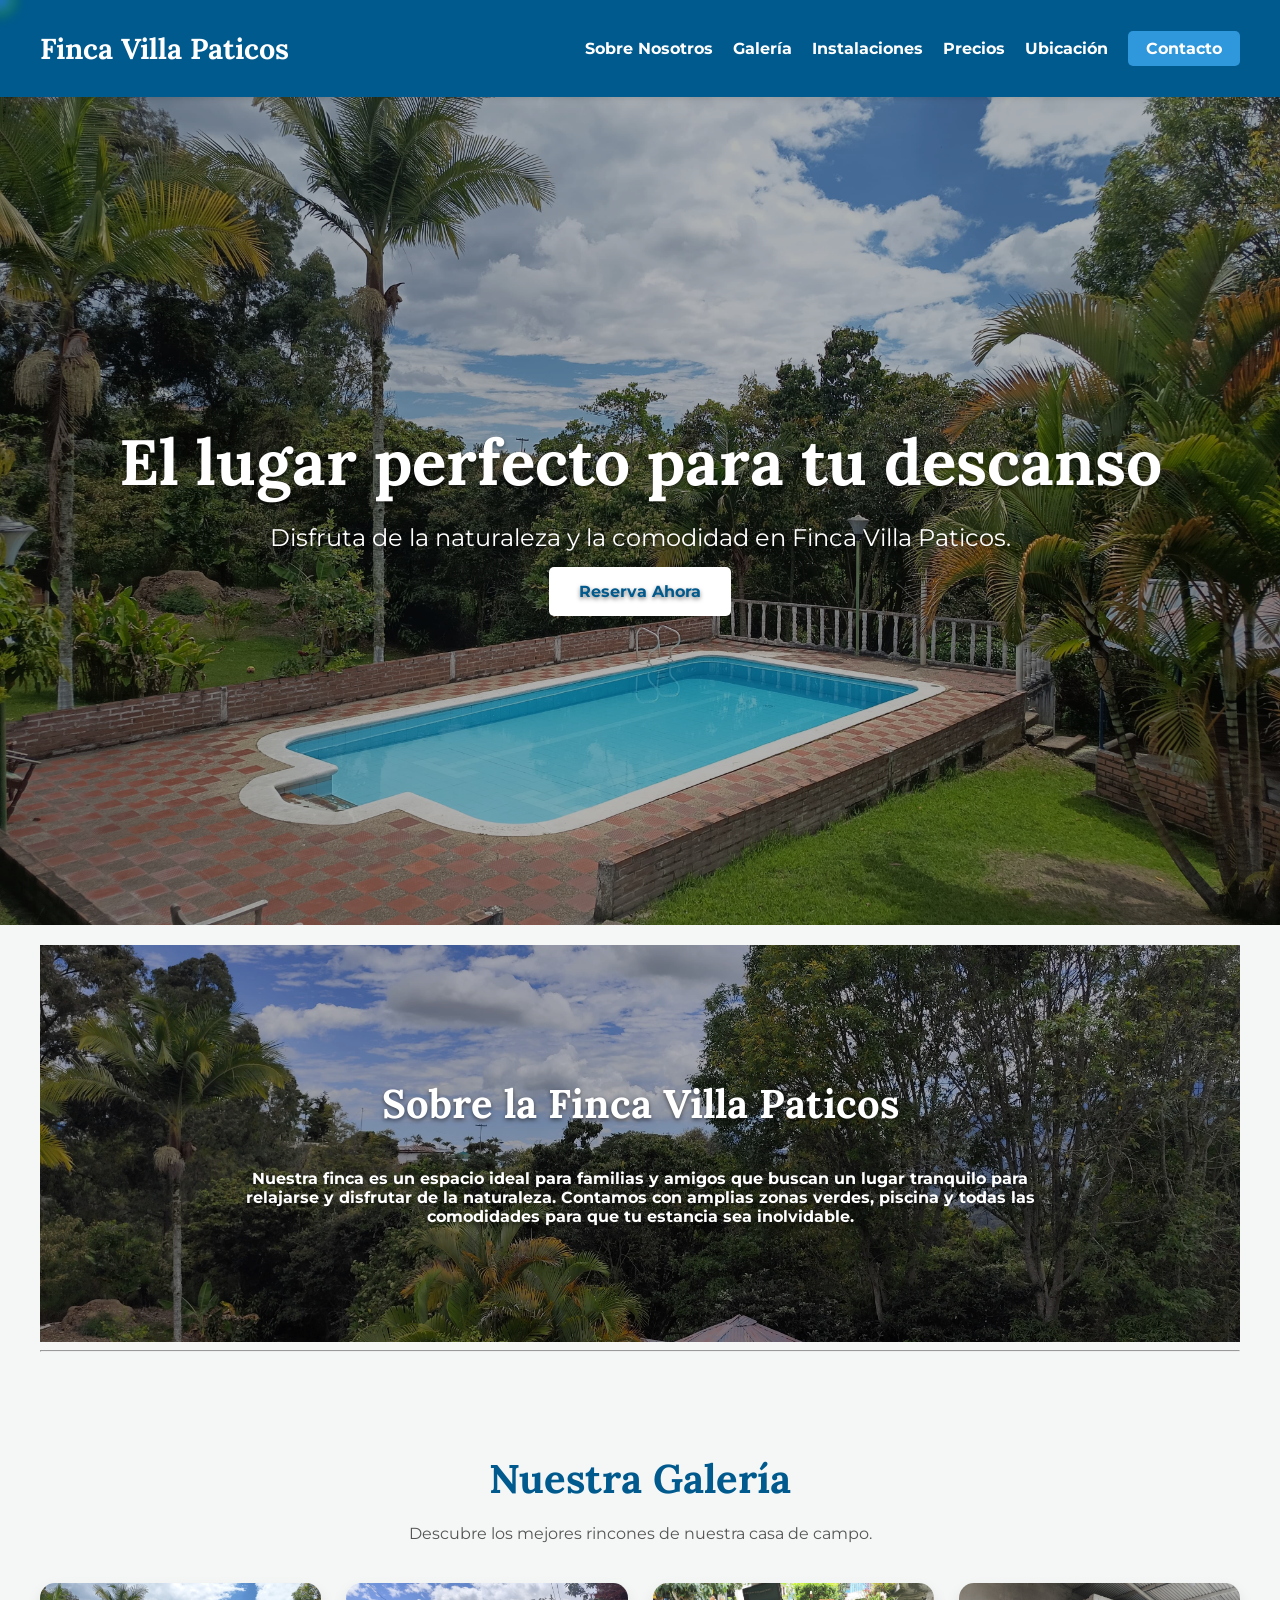
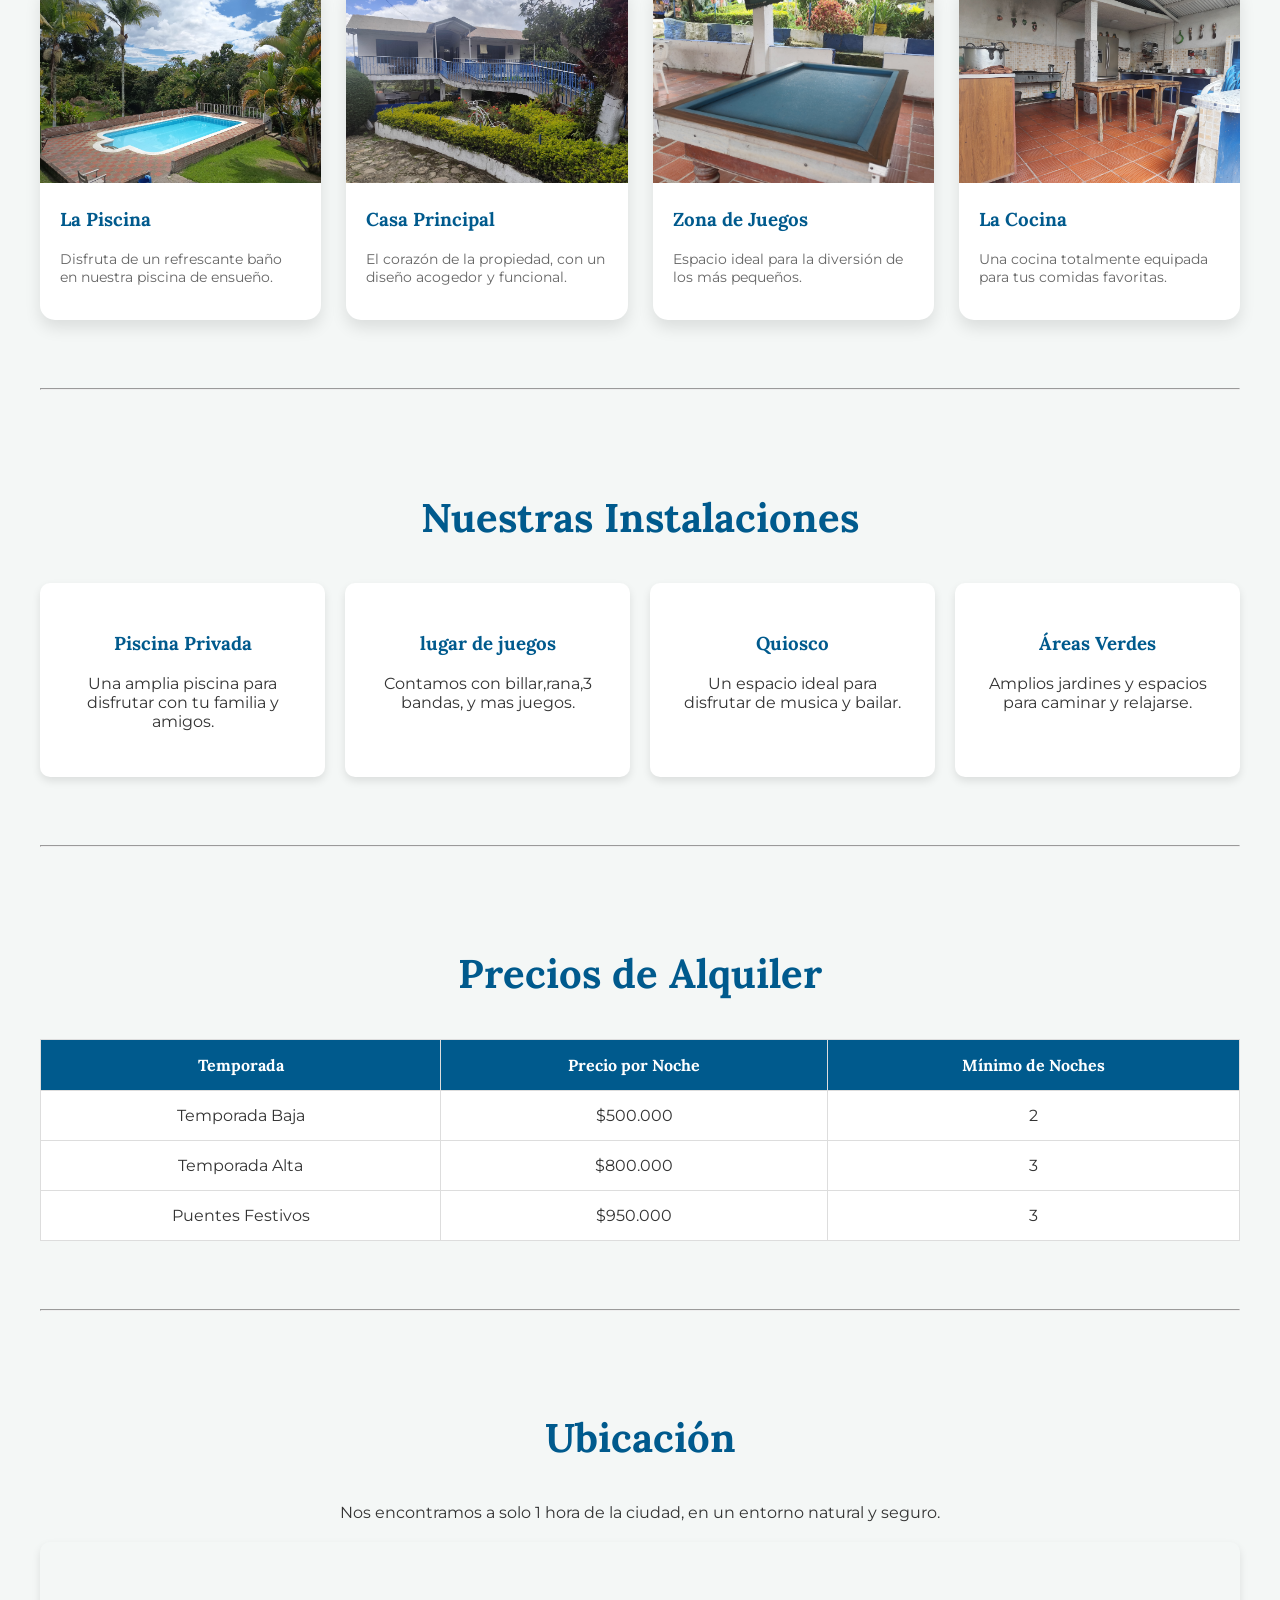
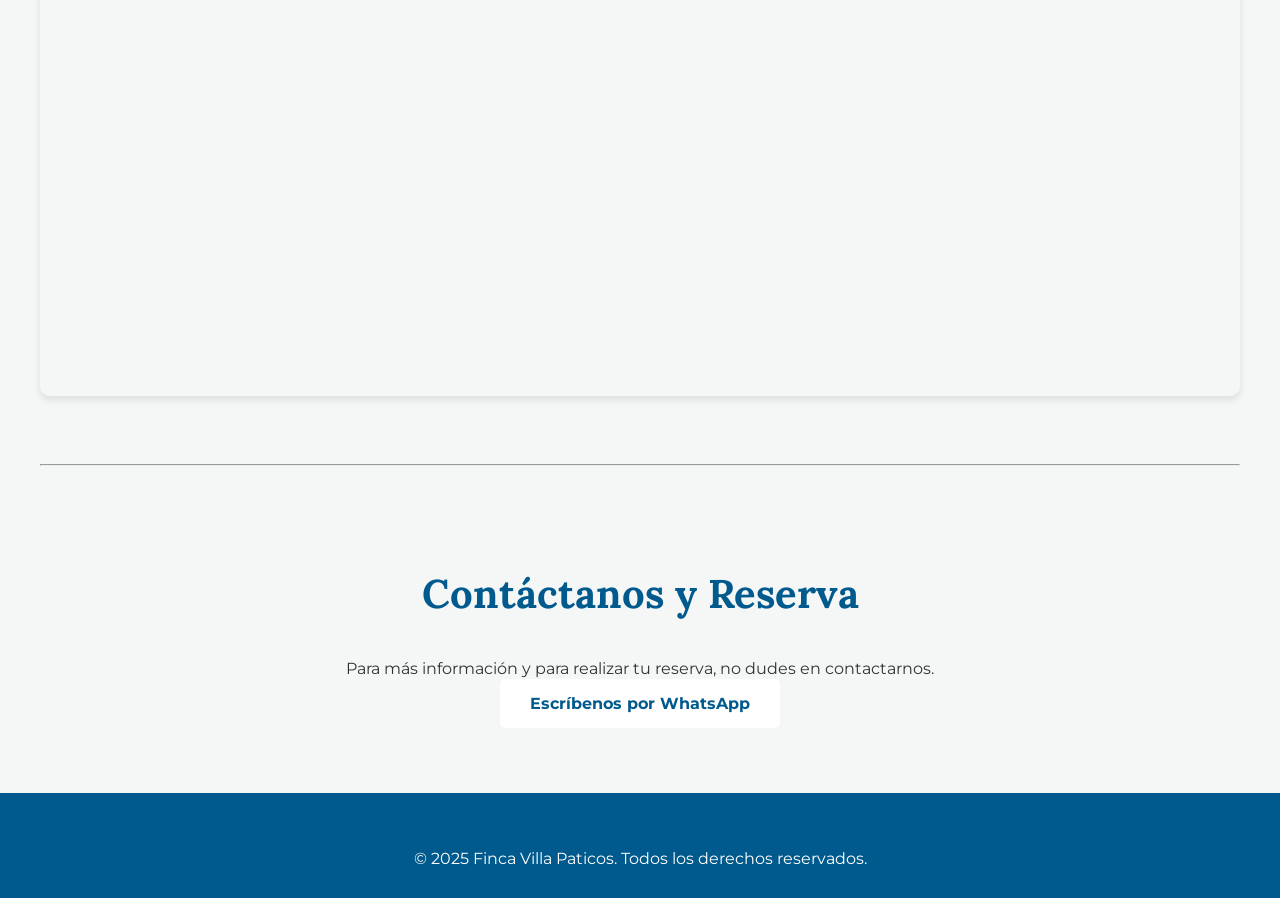
<file: index.html>
<!DOCTYPE html>
<html lang="es">
<head>
    <meta charset="UTF-8">
    <meta name="viewport" content="width=device-width, initial-scale=1.0">
    <title>Finca Villa Paticos</title>
    <link rel="stylesheet" href="style.css">
    <link href="https://fonts.googleapis.com/css2?family=Lora:wght@700&family=Montserrat:wght@400;700&display=swap" rel="stylesheet">
    
    <script src="https://cdnjs.cloudflare.com/ajax/libs/gsap/3.12.5/gsap.min.js" defer></script>
</head>
<body class="p-8">
    <div class="cursor-gradient"></div>
    
     

    <header class="header">
        <div class="container">
            <h1 class="logo">Finca Villa Paticos</h1>
            <nav class="main-nav">
                <ul>
                    <li><a href="#about">Sobre Nosotros</a></li>
                    <li><a href="#gallery">Galería</a></li>
                    <li><a href="#services">Instalaciones</a></li>
                    <li><a href="#pricing">Precios</a></li>
                    <li><a href="#location">Ubicación</a></li>
                    <li><a href="#contact" class="btn-contact">Contacto</a></li>
                </ul>
            </nav>
        </div>
    </header>

    <section class="hero">
        <div class="hero-content">
            <h2>El lugar perfecto para tu descanso</h2>
            <p>Disfruta de la naturaleza y la comodidad en Finca Villa Paticos.</p>
            <a href="#contact" class="btn">Reserva Ahora</a>
        </div>
    </section>

    <main class="container">
     <section id="about" class="section about-section-bg">
    <div class="container-content">
        <h2>Sobre la Finca Villa Paticos</h2>
        <p>Nuestra finca es un espacio ideal para familias y amigos que buscan un lugar tranquilo para relajarse y disfrutar de la naturaleza. Contamos con amplias zonas verdes, piscina y todas las comodidades para que tu estancia sea inolvidable.</p>
    </div>
</section>

        <hr>

        <section id="gallery" class="section">
            <h2>Nuestra Galería</h2>
            <p style="max-width: 600px; margin: -20px auto 40px auto; color: #555;">Descubre los mejores rincones de nuestra casa de campo.</p>
            
            <div class="gallery-grid">
                <div class="gallery-card">
                    <img src="img/foto-piscina.jpg" alt="Foto de la piscina">
                    <div class="card-content">
                        <h3>La Piscina</h3>
                        <p>Disfruta de un refrescante baño en nuestra piscina de ensueño.</p>
                    </div>
                </div>

                <div class="gallery-card">
                    <img src="img/foto-casa-principal.jpg" alt="Foto de la casa principal">
                    <div class="card-content">
                        <h3>Casa Principal</h3>
                        <p>El corazón de la propiedad, con un diseño acogedor y funcional.</p>
                    </div>
                </div>

                <div class="gallery-card">
                    <img src="img/foto-juegos.jpg" alt="Foto de la zona de juegos">
                    <div class="card-content">
                        <h3>Zona de Juegos</h3>
                        <p>Espacio ideal para la diversión de los más pequeños.</p>
                    </div>
                </div>

                <div class="gallery-card">
                    <img src="img/foto-cocina.jpg" alt="Foto de la cocina">
                    <div class="card-content">
                        <h3>La Cocina</h3>
                        <p>Una cocina totalmente equipada para tus comidas favoritas.</p>
                    </div>
                </div>

                </div>
        </section>

        <hr>

        <section id="services" class="section">
            <h2>Nuestras Instalaciones</h2>
            <div class="services-grid">
                <div class="service-item">
                    <h3>Piscina Privada</h3>
                    <p>Una amplia piscina para disfrutar con tu familia y amigos.</p>
                </div>
                <div class="service-item">
                    <h3>lugar de juegos</h3>
                    <p>Contamos con billar,rana,3 bandas, y mas juegos.</p>
                </div>
                <div class="service-item">
                    <h3>Quiosco</h3>
                    <p>Un espacio ideal para disfrutar de musica y bailar.</p>
                </div>
                <div class="service-item">
                    <h3>Áreas Verdes</h3>
                    <p>Amplios jardines y espacios para caminar y relajarse.</p>
                </div>
            </div>
        </section>

        <hr>

        <section id="pricing" class="section">
            <h2>Precios de Alquiler</h2>
            <table class="pricing-table">
                <thead>
                    <tr>
                        <th>Temporada</th>
                        <th>Precio por Noche</th>
                        <th>Mínimo de Noches</th>
                    </tr>
                </thead>
                <tbody>
                    <tr>
                        <td>Temporada Baja</td>
                        <td>$500.000</td>
                        <td>2</td>
                    </tr>
                    <tr>
                        <td>Temporada Alta</td>
                        <td>$800.000</td>
                        <td>3</td>
                    </tr>
                    <tr>
                        <td>Puentes Festivos</td>
                        <td>$950.000</td>
                        <td>3</td>
                    </tr>
                </tbody>
            </table>
        </section>

        <hr>

        <section id="location" class="section">
            <h2>Ubicación</h2>
            <p>Nos encontramos a solo 1 hora de la ciudad, en un entorno natural y seguro.</p>
            <div class="map">
                <iframe src="https://www.google.com/maps/embed?pb=!1m18!1m12!1m3!1d3976.90489953909!2d-74.0678536852382!3d4.611111996652391!2m3!1f0!2f0!3f0!3m2!1i1024!2i768!4f13.1!3m3!1m2!1s0x8e3f99a1a8e3e3e3%3A0x8e3f99a1a8e3e3e3!2sBogot%C3%A1!5e0!3m2!1ses!2sco!4v1620000000000!5m2!1ses!2sco" width="100%" height="450" style="border:0;" allowfullscreen="" loading="lazy"></iframe>
            </div>
        </section>

        <hr>

        <section id="contact" class="section contact-section">
            <h2>Contáctanos y Reserva</h2>
            <p>Para más información y para realizar tu reserva, no dudes en contactarnos.</p>
            <a href="https://wa.link/t4fv7v" class="btn" target="_blank">Escríbenos por WhatsApp</a>
        </section>
    </main>

    <footer class="footer">
        <div class="container">
            <p>© 2025 Finca Villa Paticos. Todos los derechos reservados.</p>
        </div>
    </footer>
     <script src="js/main.js" defer></script>
    
</body>
</html>
</file>
<file: style.css>
body {
    /* FUENTE ACTUALIZADA */
    font-family: 'Montserrat', sans-serif;
    margin: 0;
    background-color: #f4f7f6;
    color: #333;
    cursor: none;
    
}

.container {
    max-width: 1200px;
    margin: 0 auto;
    padding: 20px;
}

/* ---- HEADER MÁS PEQUEÑO ---- */
.header {
    background-color: #005a8d;
    color: #fff;
    padding: 10px 0;
    position: sticky;
    top: 0;
    z-index: 1000;
    box-shadow: 0 2px 5px rgba(0,0,0,0.1);
    transition: all 0.3s ease-in-out; /* <-- AÑADE ESTA LÍNEA */
}

.header .container {
    display: flex;
    justify-content: space-between;
    align-items: center;
}
.header-scrolled {
    padding: 2px 0; /* <--- Reducido (antes era 5px) */
    background-color: rgba(0, 90, 141, 0.95); 
    box-shadow: 0 4px 10px rgba(0,0,0,0.15); 
}

/* Reduce MÁS el tamaño del logo */
.header-scrolled .logo {
    font-size: 1.3em; /* <--- Reducido (antes era 1.5em) */
}

/* Reduce MÁS el tamaño del botón de contacto */
.header-scrolled .btn-contact {
    padding: 4px 14px; /* <--- Reducido (antes era 6px 16px) */
}
.logo {
    /* FUENTE ACTUALIZADA */
    font-family: 'Lora', serif;
    /* Reducimos el tamaño de la fuente del logo */
    font-size: 1.8em;
    margin: 0;
}
/* ---- FIN DE CAMBIOS EN HEADER ---- */

.main-nav ul {
    list-style: none;
    margin: 0;
    padding: 0;
    display: flex;
    align-items: center;
}

.main-nav li {
    margin-left: 20px;
}

.main-nav a {
    color: #fff;
    text-decoration: none;
    font-weight: bold;
    transition: color 0.3s ease;
}

.main-nav a:hover {
    color: #a0d2eb;
}

.btn-contact {
    background-color: #2f97db;
    color: #005a8d;
    padding: 8px 18px; /* Ligeramente más pequeño */
    border-radius: 5px;
    transition: background-color 0.3s ease, color 0.3s ease;
}

.btn-contact:hover {
    background-color: #053f5c;
    color: #005a8d;
}

.hero {
    
    background: url('img/foto-piscina.jpg') no-repeat center center/cover;
    height: 92vh; 
    display: flex;
    align-items: center;
    justify-content: center;
    text-align: center;
    color: #fff;
    position: relative;
}


.hero::before {
    content: '';
    position: absolute;
    top: 0;
    left: 0;
    width: 100%;
    height: 100%;
    background-color: rgba(0, 0, 0, 0.3); 
    z-index: 1;
}


.hero .hero-content {
    position: relative;
    z-index: 2;
    text-shadow: 0 2px 4px rgba(0,0,0,0.5); 
}

/* --- CÓDIGO NUEVO O A MODIFICAR --- */

/* Añade un espacio debajo del título principal */
.hero-content h2 {
    /* FUENTE ACTUALIZADA */
    font-family: 'Lora', serif;
    font-size: 4em;
    margin: 0;
    margin-bottom: 20px; /* <--- AÑADE ESTA LÍNEA */
}

/* Añade un espacio más grande debajo del párrafo (antes del botón) */
.hero-content p {
    font-size: 1.5em;
    margin: 0;
    margin-bottom: 30px; /* <--- AÑADE ESTA LÍNEA */
}

.btn {
    background-color: #fff;
    color: #005a8d;
    padding: 15px 30px;
    text-decoration: none;
    border-radius: 5px;
    font-weight: bold;
    transition: background-color 0.3s ease, color 0.3s ease;
}

.btn:hover {
    background-color: #a0d2eb;
    color: #005a8d;
}

.section {
    padding: 60px 0;
    text-align: center;
}

.section h2 {
    /* FUENTE ACTUALIZADA */
    font-family: 'Lora', serif;
    font-size: 2.5em;
    margin-bottom: 40px;
    color: #005a8d;
}

.gallery {
    display: grid;
    grid-template-columns: repeat(auto-fit, minmax(300px, 1fr));
    gap: 20px;
}

.gallery img {
    width: 100%;
    height: auto;
    border-radius: 10px;
    box-shadow: 0 4px 8px rgba(0,0,0,0.1);
}

.services-grid {
    display: grid;
    grid-template-columns: repeat(auto-fit, minmax(250px, 1fr));
    gap: 20px;
}

.service-item {
    background-color: #fff;
    padding: 30px;
    border-radius: 10px;
    box-shadow: 0 4px 8px rgba(0,0,0,0.1);
}

.service-item h3 {
    /* FUENTE ACTUALIZADA */
    font-family: 'Lora', serif;
    color: #005a8d;
}

.pricing-table {
    width: 100%;
    border-collapse: collapse;
    margin: 0 auto;
}

.pricing-table th, .pricing-table td {
    padding: 15px;
    border: 1px solid #ddd;
}

.pricing-table th {
    background-color: #005a8d;
    color: #fff;
    /* FUENTE ACTUALIZADA */
    font-family: 'Lora', serif;
}

.pricing-table td {
    background-color: #fff;
}

.map {
    margin-top: 20px;
    border-radius: 10px;
    overflow: hidden;
    box-shadow: 0 4px 8px rgba(0,0,0,0.1);
}

.contact-section a {
    margin: 10px;
}

.footer {
    background-color: #005a8d;
    color: #fff;
    text-align: center;
    padding: 20px 0;
}

.about-section-bg {
    background: url('img/foto-arriba.jpg') no-repeat center center/cover;
    position: relative; 
    color: #fff; 
    padding: 100px 0; 
}


.about-section-bg::before {
    content: '';
    position: absolute;
    top: 0;
    left: 0;
    width: 100%;
    height: 100%;
    background-color: rgba(0, 0, 0, 0.3); 
    z-index: 1; 
}


.about-section-bg .container-content {
    position: relative; 
    z-index: 2; 
    max-width: 800px; 
    margin: 0 auto; 
    text-shadow: 0 2px 4px rgba(0,0,0,0.5); 
}


.about-section-bg h2 {
    color: #fff; 
}
.about-section-bg p {
    font-weight: bold;
}
/* --- ESTILOS PARA LA NUEVA GALERÍA DE TARJETAS --- */
.gallery-grid {
    display: grid;
    grid-template-columns: repeat(auto-fit, minmax(280px, 1fr));
    gap: 25px;
    max-width: 1200px;
    margin: 0 auto;
}

.gallery-card {
    background-color: #fff;
    border-radius: 15px;
    box-shadow: 0 8px 16px rgba(0,0,0,0.1);
    overflow: hidden;
    text-align: left;
    transition: transform 0.3s ease, box-shadow 0.3s ease;
}

.gallery-card:hover {
    transform: translateY(-10px);
    box-shadow: 0 12px 24px rgba(0,0,0,0.15);
}

.gallery-card img {
    width: 100%;
    height: 200px;
    object-fit: cover;
}

.gallery-card .card-content {
    padding: 20px;
}

.gallery-card h3 {
    margin-top: 0;
    color: #005a8d;
    font-family: 'Lora', serif;
}

.gallery-card p {
    color: #666;
    font-size: 0.9em;
}
.cursor-gradient {
    /* Forma y Posición */
    position: fixed; /* Lo pega a la ventana */
    top: 0;
    left: 0;
    width: 35px;   /* Tamaño del círculo */
    height: 35px;
    border-radius: 50%; /* Lo hace redondo */
    pointer-events: none; /* Permite hacer clic a través de él */
    
    /* El Degradado (La Magia) */
    background: radial-gradient(
        circle, 
        #2074e2,  /* Verde brillante en el centro */
        #077416   /* Azul en los bordes */
    );
    
    /* Efecto y Animación */
    filter: blur(5px); /* Desenfoque para un borde suave, como una luz */
    transform: translate(-50%, -50%); /* Centra el círculo en el puntero */
    transition: transform 0.15s ease-out, opacity 0.3s ease-out;  /* Animación de seguimiento suave */
    z-index: 9999; /* Se asegura de que esté por encima de todo */
}
a, button, .btn {
    cursor: pointer;
}
.cursor-gradient.hidden {
    opacity: 0;
    transform: translate(-50%, -50%) scale(0.5);
}
</file>
